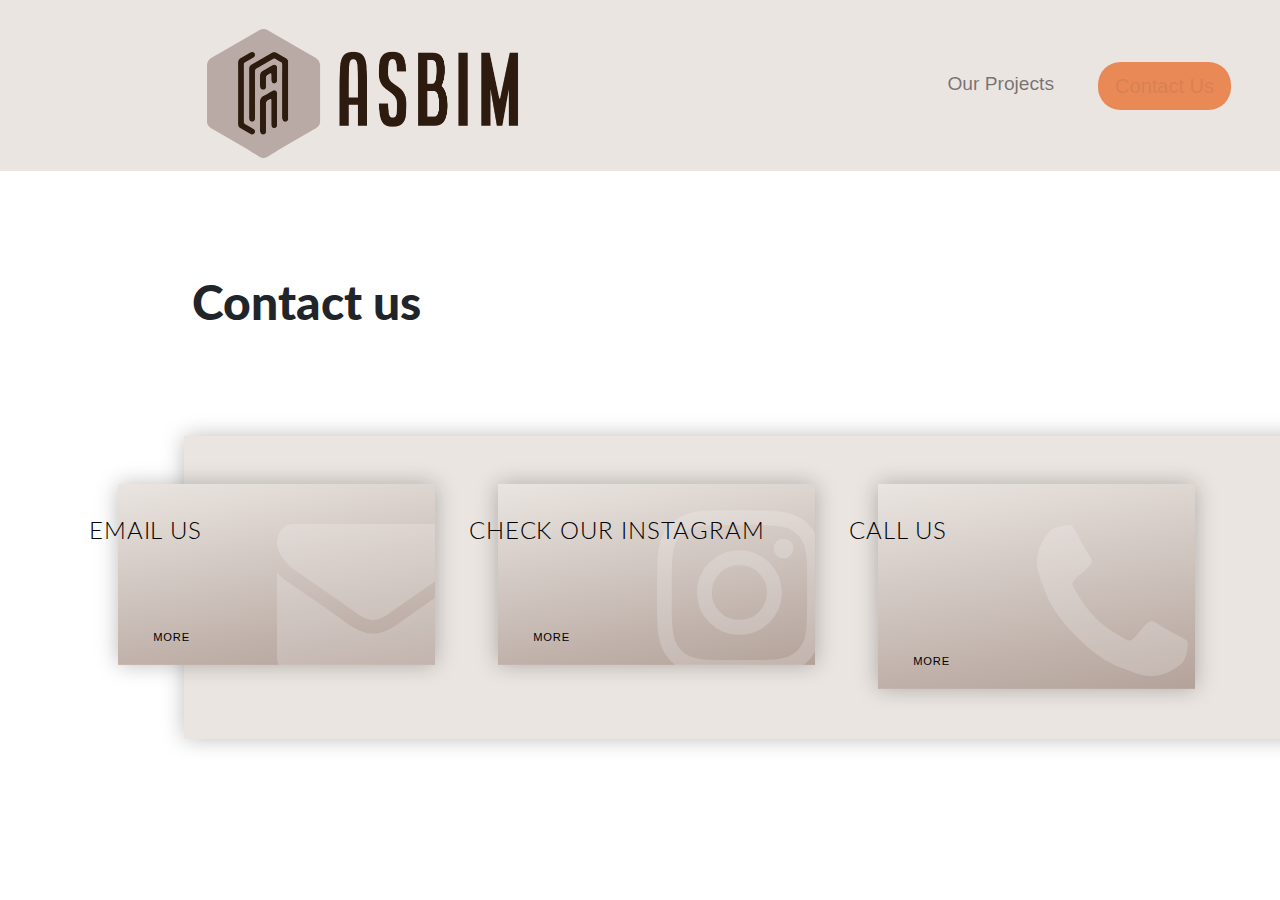
<file: contactus.html>
<!DOCTYPE html>
<html lang="en" dir="ltr">
  <head>
    <meta charset="utf-8" />
    <title>ASBIM Contact Us</title>
    <link rel="icon" href="Images/Hexagon logo.png" />

    <!-- CSS StyleSheets -->
    <link
      rel="stylesheet"
      href="https://stackpath.bootstrapcdn.com/bootstrap/4.5.2/css/bootstrap.min.css"
      integrity="sha384-JcKb8q3iqJ61gNV9KGb8thSsNjpSL0n8PARn9HuZOnIxN0hoP+VmmDGMN5t9UJ0Z"
      crossorigin="anonymous"
    />
    <link rel="stylesheet" href="css/styles-contact.css" />
    <!-- Google Fonts Lato -->
    <link
      href="https://fonts.googleapis.com/css2?family=Lato:ital,wght@0,400;0,700;1,700&display=swap"
      rel="stylesheet"
    />
    <!-- Font Awesome -->
    <link
      rel="stylesheet"
      href="https://cdnjs.cloudflare.com/ajax/libs/font-awesome/4.7.0/css/font-awesome.min.css"
    />
    <!-- <script src="https://use.fontawesome.com/releases/v5.14.0/js/all.js"></script> -->

    <!-- Bootstrap Scripts -->
    <script
      src="https://code.jquery.com/jquery-3.5.1.min.js"
      integrity="sha256-9/aliU8dGd2tb6OSsuzixeV4y/faTqgFtohetphbbj0="
      crossorigin="anonymous"
    ></script>
    <script
      src="https://cdn.jsdelivr.net/npm/popper.js@1.16.1/dist/umd/popper.min.js"
      integrity="sha384-9/reFTGAW83EW2RDu2S0VKaIzap3H66lZH81PoYlFhbGU+6BZp6G7niu735Sk7lN"
      crossorigin="anonymous"
    ></script>
    <script
      src="https://stackpath.bootstrapcdn.com/bootstrap/4.5.2/js/bootstrap.min.js"
      integrity="sha384-B4gt1jrGC7Jh4AgTPSdUtOBvfO8shuf57BaghqFfPlYxofvL8/KUEfYiJOMMV+rV"
      crossorigin="anonymous"
    ></script>
  </head>
  <body>
    <section id="title">
      <div class="container-fluid">
        <!-- Nav Bar -->
        <nav class="navbar navbar-expand-lg navbar-light">
          <!-- <a class="navbar-brand titleLogo" href="index.html"><span class="justTitle">ASBIM</span></a> -->
          <a class="navbar-brand justTitle" href="index.html"
            ><img src="Images\ASBIM Logo - no background.png" alt="logo" />
          </a>
          <!-- <p>Delivering Excellence.</p> -->
          <button
            class="navbar-toggler"
            type="button"
            data-toggle="collapse"
            data-target="#navbarTogglerDemo01"
            aria-controls="navbarTogglerDemo01"
            aria-expanded="false"
            aria-label="Toggle navigation"
          >
            <span class="navbar-toggler-icon"></span>
          </button>

          <div class="collapse navbar-collapse" id="navbarTogglerDemo01">
            <ul class="navbar-nav ml-auto">
              <li class="nav-item">
                <a class="nav-link" href="ourProject.html">Our Projects</a>
              </li>
              <li class="nav-item">
                <a href="contactus.html"
                  ><button type="button" class="btn animated-btn odam btn-lg">
                    Contact Us
                  </button></a
                >
              </li>
            </ul>
          </div>
        </nav>
      </div>
    </section>
    <section id="contact-details">
      <h2 class="contactTitle">Contact us</h2>
      <div class="container h-100">
        <div class="row align-middle">
          <div class="container test"></div>
          <div class="col-md-6 col-lg-4 column">
            <div class="card gr-1">
              <div class="txt">
                <h1>Email Us</h1>
                <p>Info.asbim@gmail.com</p>
              </div>
              <a href="mailto:Info.asbim@gmail.com">more</a>
              <div class="ico-card">
                <i class="fa fa-envelope"></i>
              </div>
            </div>
          </div>
          <div class="col-md-6 col-lg-4 column">
            <div class="card gr-2">
              <div class="txt">
                <h1>Check Our Instagram</h1>
                <p>ASBIM Instagram.</p>
              </div>
              <a href="#">more</a>
              <div class="ico-card">
                <i class="fa fa-instagram"></i>
              </div>
            </div>
          </div>
          <div class="col-md-6 col-lg-4 column">
            <div class="card gr-3">
              <div class="txt">
                <h1>Call Us</h1>
                <p>+201211551809 <br> +201006772522</p>
                
              </div>
              <a href="tel:+201211551809">more</a>
              <div class="ico-card">
                <i class="fa fa-phone"></i>
              </div>
            </div>
          </div>
        </div>
      </div>
    </section>
  </body>
</html>
</file>
<file: css/styles-contact.css>
/* fill */

#title{
  background-color: #eae5e1;
}
.container-fluid{
  /* padding: 3% 15% 7%; */
}
.justTitle{
  color: #000;
}
.navbar-brand img{
  width: 20rem !important;
  height: auto !important;
  margin-top: 5%;
  margin-left: 55%;
}
.odam{
  margin-top: 0;
}
.animated-btn{
border-radius: 22.5px;
/* display: inline-block; */
text-align: center;
background: #E88956;
position: relative;
z-index: 2:
}
html {
  scroll-behavior: smooth;
}
body{
  font-family: "Lato"
  color: #000;
  /* background-color: #eae5e1; */
}
h1{
  font-family: "Lato";
  font-weight: 900;
  font-size: 2rem;
  line-height: 1.5;
}
h2{
  font-family: "Lato";
  font-weight: 900;
  font-size: 3rem;
  line-height: 1.5;
}
h3{
  font-family: "Lato";
  font-weight: 900;
  font-size: 1.5rem;
}
em{
  font-family: "Lato";
  font-size: 1.5rem;
}
a{
  color: inherit;
}

/* Navigation Bar */

.navbar-brand{
  font-family: "Lato";
  font-size: 2.5rem;
  font-weight: bold;
}
.nav-item{
  padding: 0 18px;
  text-align: right;
}
.nav-link{
  font-size: 1.2rem;
  font-weight: 400;
}
.nav-link:hover{
  text-decoration: underline;
}
.titleLogo{
  padding-left: 10%;
  font-size: 2rem;
  color: #000;
}
.justTitle{
  letter-spacing: 4px;
  font-size: 4rem;
  color: #000;
}
/* Title Image */
.title-image{
  width: 170%;
margin-left: -10%;
z-index: 1;
}

.moto{
  text-align: center;
}
.animated-btn::before, .animated-btn::after {
    content: '';
    display: block;
    position: absolute;
    top: 0;
    right: 0;
    bottom: 0;
    left: 0;
    border-radius: 22.5px;
    background: rgba(232, 137, 86, 0.8);
    animation: ripple-1 2s infinite ease-in-out;
    z-index: 0;
}

.animated-btn::after {
    background: rgba(232, 137, 86, 0.6);
    animation: ripple-2 2s infinite ease-in-out;
    animation-delay: 0.5s;
    z-index: 0;
}

@keyframes ripple-1 {
    0% {
        transform: scale(1);
        opacity: 1;
    }

    100% {
        transform: scale(1.5);
        opacity: 0;
    }
}

@keyframes ripple-2 {
    0% {
        transform: scale(1);
        opacity: 1;
    }

    100% {
        transform: scale(1.7);
        opacity: 0;
    }
}

.contactTitle{
  padding: 5px 0px 0px 0px;
  margin: 7% 15% 7%;
}
.test{
  position: fixed;
  background-color: white;
  height: 120%;
  width: 100%;
  margin-left: 10%;
  background-color: #eae5e1;
  box-shadow: 0 0 21px rgba(0, 0, 0, 0.27);
}

/* ----------------------------------------------------------------------------------------- */
@import url('https://fonts.googleapis.com/css?family=Oswald:300,400,500,700');
@import url('https://fonts.googleapis.com/css?family=Open+Sans:300,400,600,700,800');
/* .gr-1 {
  background: linear-gradient(170deg, #01E4F8 0%, #1D3EDE 100%);
}
.gr-2 {
  background: linear-gradient(170deg, #B4EC51 0%, #429321 100%);
}
.gr-3 {
  background: linear-gradient(170deg, #C86DD7 0%, #3023AE 100%);
} */
.gr-1 {
  background: linear-gradient(170deg, #eae5e1 0%, #b3a29a 100%);
}
.gr-2 {
  background: linear-gradient(170deg, #eae5e1 0%, #b3a29a 100%);
}
.gr-3 {
  background: linear-gradient(170deg, #eae5e1 0%, #b3a29a 100%);
}
* {
  transition: 0.5s;
}
.h-100 {
  height: 30vh !important;
}
.align-middle {
  position: relative;
  top: 50%;
  transform: translateY(-50%);
}
.column {
  margin-top: 3rem;
  padding-left: 3rem;
}
.column:hover {
  padding-left: 0;
}
.column:hover .card .txt {
  margin-left: 1rem;
}
.column:hover .card .txt h1, .column:hover .card .txt p {
  color: white;
  opacity: 1;
}
.column:hover a {
  color: white;
}
.column:hover a:after {
  width: 10%;
}
.card {
  min-height: 170px;
  margin: 0;
  padding: 1.7rem 1.2rem;
  border: none;
  border-radius: 0;
  color: black;
  letter-spacing: 0.05rem;
  font-family: 'Oswald', sans-serif;
  box-shadow: 0 0 21px rgba(0, 0, 0, 0.27);
}
.card .txt {
  margin-left: -3rem;
  z-index: 1;
}
.card .txt h1 {
  font-size: 1.5rem;
  font-weight: 300;
  text-transform: uppercase;
}
.card .txt p {
  font-size: 1rem;
  font-family: 'Open Sans', sans-serif;
  letter-spacing: 0rem;
  margin-top: 33px;
  opacity: 0;
  color: white;
}
.card a {
  z-index: 3;
  font-size: 0.7rem;
  color: black;
  margin-left: 1rem;
  position: relative;
  bottom: -0.5rem;
  text-transform: uppercase;
}
.card a:after {
  content: "";
  display: inline-block;
  height: 0.5em;
  width: 0;
  margin-right: -100%;
  margin-left: 10px;
  border-top: 1px solid white;
  transition: 0.5s;
}
.card .ico-card {
  position: absolute;
  top: 0;
  left: 0;
  bottom: 0;
  right: 0;
  width: 100%;
  height: 100%;
  overflow: hidden;
}
.card i {
  position: relative;
  right: -50%;
  top: 60%;
  font-size: 12rem;
  line-height: 0;
  opacity: 0.2;
  /* color: #2e1b11; */
  color: white;
  z-index: 0;
}
</file>
